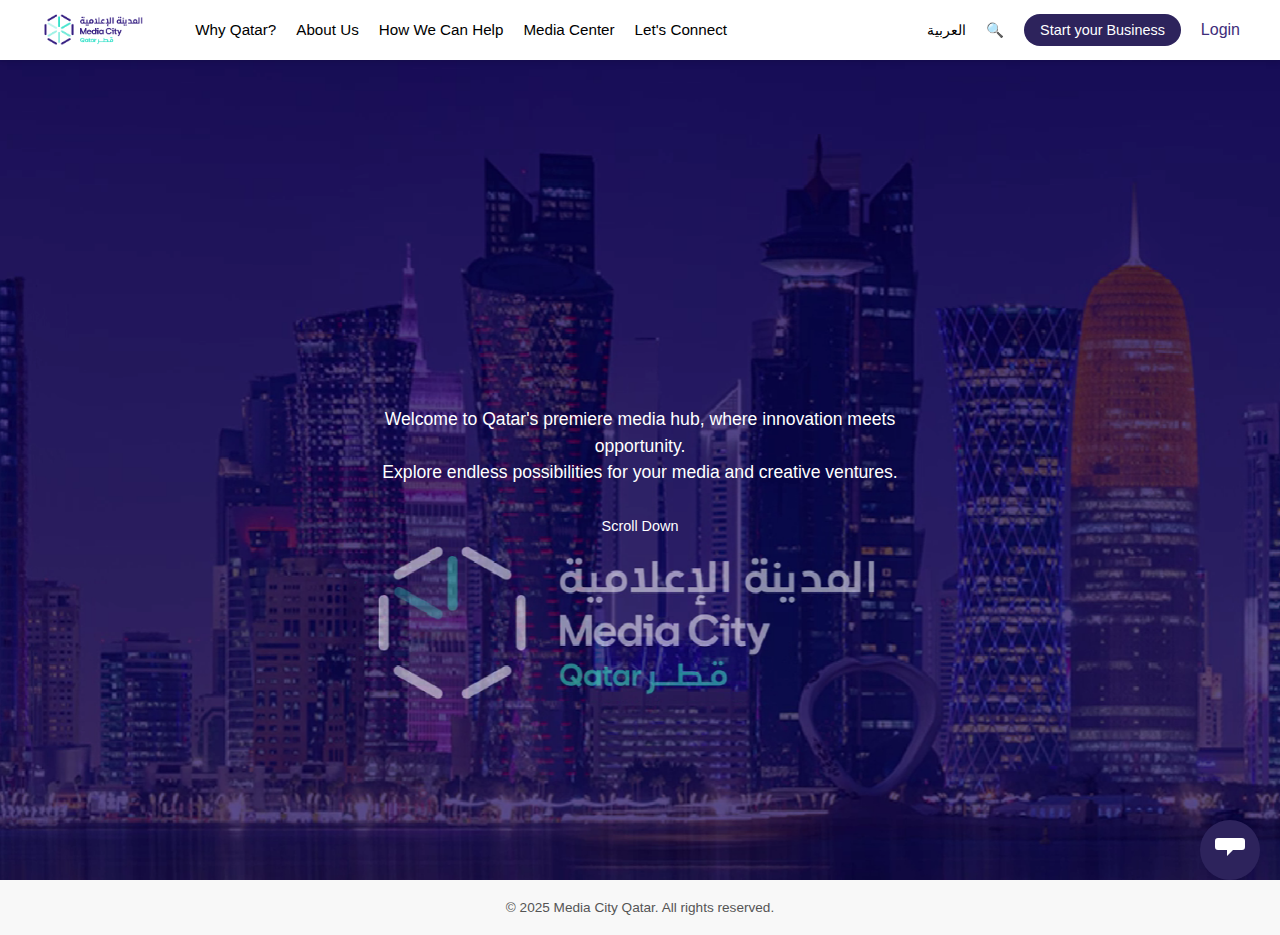
<file: index.html>
<!DOCTYPE html>
<html lang="en">
<head>
  <meta charset="UTF-8" />
  <title>Qatar Media City - Requests Portal</title>
  <style>
    /* Reset default browser margins/paddings */
    * {
      margin: 0;
      padding: 0;
      box-sizing: border-box;
    }

    body {
      font-family: Arial, sans-serif;
      color: #333;
      background: #fff; /* White behind header/footer areas */
    }

    /***************
     * TOP NAV BAR *
     **************/
    header {
      width: 100%;
      background-color: #fff;
      display: flex;
      justify-content: space-between;
      align-items: center;
      padding: 10px 40px;
      box-shadow: 0 2px 4px rgba(0, 0, 0, 0.1);
      position: relative;
      z-index: 1000;
    }

    /* Left side: Logo + Nav items */
    .nav-left {
      display: flex;
      align-items: center;
    }

    .logo {
      display: flex;
      align-items: center;
      margin-right: 40px;
    }

    .logo img {
      height: 40px; /* adjust as needed */
      margin-right: 10px;
    }

    /* Navigation Menu */
    nav ul {
      list-style: none;
      display: flex;
      gap: 20px;
    }

    nav ul li a {
      text-decoration: none;
      color: #000;
      font-size: 0.95rem;
      font-weight: 500;
      transition: color 0.2s ease;
    }

    nav ul li a:hover {
      color: #2D235C;
    }

    /* Right side: language, search, button */
    .nav-right {
      display: flex;
      align-items: center;
      gap: 20px;
    }

    .language-switch,
    .search-btn {
      font-size: 0.9rem;
      cursor: pointer;
      color: #000;
    }

    .start-business-btn {
      background-color: #2D235C;
      color: #fff;
      padding: 8px 16px;
      border-radius: 20px;
      text-decoration: none;
      font-size: 0.9rem;
      font-weight: 500;
      cursor: pointer;
      transition: background-color 0.3s ease;
    }

    .start-business-btn:hover {
      background-color: #3E2D7A;
    }

    /****************
     * HERO SECTION *
     ****************/
    .hero {
      position: relative;
      width: 100%;
      height: calc(100vh - 80px); /* Full view minus ~80px header */
      background: url("middle background.png") no-repeat center center;
      background-size: cover;
      display: flex;
      justify-content: center;
      align-items: center;
      text-align: center;
      overflow: hidden;
    }

    .hero-content {
      position: relative;
      z-index: 2;
      color: #fff;
      max-width: 600px;
      padding: 0 20px;
    }

    .hero-content p {
      font-size: 1.1rem;
      margin-bottom: 2rem;
      line-height: 1.5;
    }

    .scroll-down {
      margin-top: 2rem;
      font-size: 0.9rem;
      cursor: pointer;
      color: #fff;
    }

    /**************
     * FOOTER *
     **************/
    footer {
      background-color: #f8f8f8;
      padding: 20px 40px;
      text-align: center;
      font-size: 0.85rem;
      color: #555;
    }

    /*****************************
     * CHATBOT ICON & IFRAME CSS *
     *****************************/
    /* Chat icon in bottom-right corner */
    #chatBotIcon {
      position: fixed;
      bottom: 20px;
      right: 20px;
      width: 60px;
      height: 60px;
      cursor: pointer;
      z-index: 9998;
    }

    /* Container that holds the chatbot iframe (hidden by default) */
    #chatContainer {
      position: fixed;
      bottom: 90px;
      right: 20px;
      width: 400px;
      height: 600px;
      border-radius: 8px;
      overflow: hidden; /* hide the iframe corners */
      display: none;    /* hidden until user clicks the icon */
      z-index: 9999;
      box-shadow: 0 4px 8px rgba(0,0,0,0.2);
      background-color: #fff;
    }

    /* Fade/slide-in animation */
    @keyframes fadeInUp {
      0% {
        opacity: 0;
        transform: translateY(20px);
      }
      100% {
        opacity: 1;
        transform: translateY(0);
      }
    }

    /* Active class to show container with animation */
    #chatContainer.active {
      display: block;
      animation: fadeInUp 0.4s ease forwards;
    }
    .login-btn{
      text-decoration: none;
      cursor: pointer;
      color: #3E2D7A;
    }
  </style>
</head>
<body>

  <!-- HEADER / NAV -->
  <header>
    <div class="nav-left">
      <!-- Logo only, no text -->
      <div class="logo">
        <img src="Logo.png" alt="Media City Logo" />
      </div>
      <!-- Navigation Menu -->
      <nav>
        <ul>
          <li><a href="#">Why Qatar?</a></li>
          <li><a href="#">About Us</a></li>
          <li><a href="#">How We Can Help</a></li>
          <li><a href="#">Media Center</a></li>
          <li><a href="#">Let's Connect</a></li>
        </ul>
      </nav>
    </div>
    <div class="nav-right">
      <!-- Language switcher (Placeholder) -->
      <div class="language-switch">العربية</div>
      <!-- Search (Placeholder) -->
      <div class="search-btn">🔍</div>
      <!-- Start Your Business Button -->
      <a href="#" class="start-business-btn">Start your Business</a>
      <a class="login-btn" href="dashbaord.html">Login</a>
    </div>
  </header>

  <!-- HERO SECTION -->
  <div class="hero">
    <div class="hero-content">
      <p>
        Welcome to Qatar's premiere media hub, where innovation meets opportunity.<br>
        Explore endless possibilities for your media and creative ventures.
      </p>
      <div class="scroll-down">Scroll Down</div>
    </div>
  </div>

  <!-- FOOTER -->
  <footer>
    &copy; 2025 Media City Qatar. All rights reserved.
  </footer>

  <!-- CHATBOT ICON (INLINE SVG) -->
  <div id="chatBotIcon" onclick="toggleChat()">
    <svg
      width="100%"
      height="100%"
      viewBox="0 0 100 100"
      xmlns="http://www.w3.org/2000/svg"
      aria-labelledby="chatbotLogoTitle"
      role="img"
    >
      <title id="chatbotLogoTitle">Chatbot Logo</title>
      <!-- Purple circular background -->
      <circle
        cx="50"
        cy="50"
        r="50"
        fill="#2D235C"
      />
      <!-- Speech bubble in white -->
      <path
        fill="#FFFFFF"
        d="
          M 30 30 
          H 70 
          A 5 5 0 0 1 75 35 
          V 45 
          A 5 5 0 0 1 70 50 
          H 55
          L 45 60 
          V 50
          H 30
          A 5 5 0 0 1 25 45 
          V 35 
          A 5 5 0 0 1 30 30 
          Z
        "
      />
    </svg>
  </div>

  <!-- CHAT CONTAINER (HOLDS THE IFRAME) -->
  <!-- V1 BY Karim: https://copilotstudio.microsoft.com/environments/Default-f8732124-c5e2-4e51-9ce1-5530ffc7be54/bots/cr691_mediaCityOnboardingAgent/webchat?__version__=2 -->
  <!-- V2 BY Mustafa https://copilotstudio.microsoft.com/environments/fe3e2b4f-107c-e98c-af98-cbfb4f465f40/bots/cre79_mosaaedMediaCity/webchat?__version__=2 -->
  <div id="chatContainer">
    <iframe
      src="https://copilotstudio.microsoft.com/environments/Default-f8732124-c5e2-4e51-9ce1-5530ffc7be54/bots/cr691_mediaCityOnboardingAgent/webchat?__version__=2"
      frameborder="0"
      style="width: 100%; height: 100%;"
    ></iframe>
  </div>

  <!-- SCRIPT -->
  <script>
    function toggleChat() {
      const chatContainer = document.getElementById('chatContainer');
      // Toggle "active" class to show/hide with animation
      chatContainer.classList.toggle('active');
    }
  </script>
</body>
</html>
</file>
